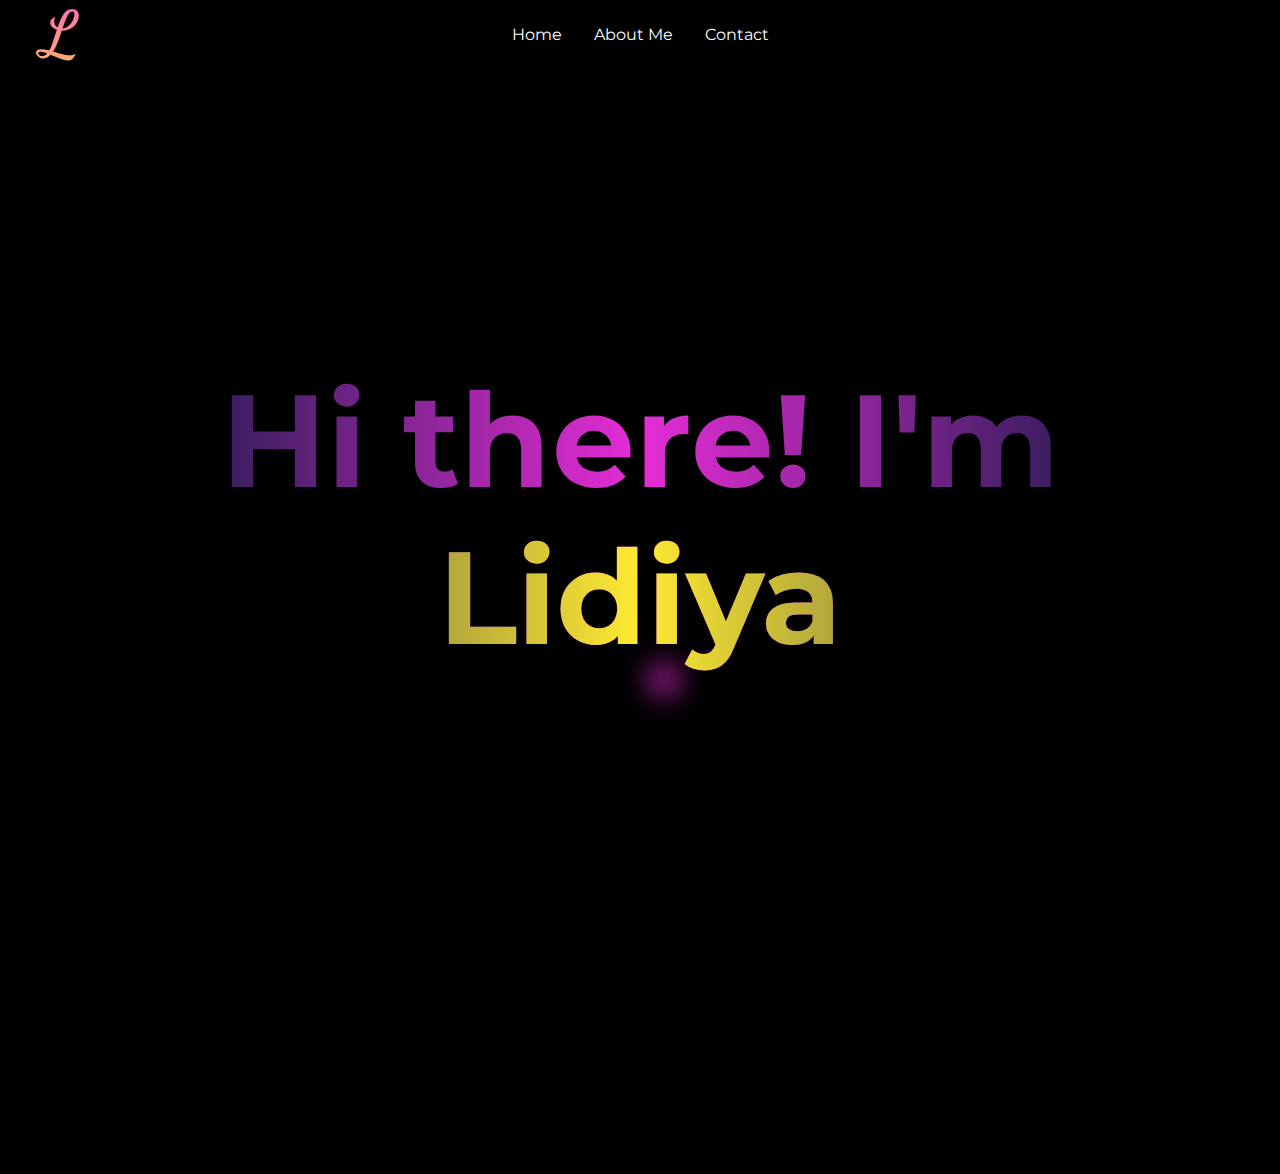
<file: page/index.html>
<!DOCTYPE html>
<html lang="en">
<head>
    <meta charset="UTF-8">
    <meta name="viewport" content="width=device-width, initial-scale=1.0">
    <link rel="preconnect" href="https://fonts.googleapis.com">
    <link rel="preconnect" href="https://fonts.gstatic.com" crossorigin>
    <link href="https://fonts.googleapis.com/css2?family=Dancing+Script:wght@400..700&family=Montserrat:ital,wght@0,100..900;1,100..900&family=Mystery+Quest&display=swap" rel="stylesheet">
    <link rel="stylesheet" href="../styles/style.css">
    <title>Lidiya MK</title>
</head>
<body>
    <!-- Content -->
    <header>
        <nav class="nav-container">
            <div class="part-one">
                <h1 class="logo">L</h1>
            </div>
            <div class="part-two">
                <ul class="nav-items">
                    <li class="links">Home</li>
                    <li class="links">About Me</li>
                    <li class="links">Contact</li>
                </ul>
            </div>
        </nav>
    </header>

    <!-- Bubbles container -->
    <div id="bubbles-container"></div>

    <!-- Main Content -->
    <main>
       <section>
        <div class="center-text">
            <h1>Hi there! I'm <br> <span>Lidiya</span></h1>
        </div>     
        
        <div class="svg-container">
            <svg width="1281" height="1306" viewBox="0 0 1281 1306" fill="none" xmlns="http://www.w3.org/2000/svg">
                <g filter="url(#filter0_f_0_17)">
                    <ellipse cx="640.5" cy="653" rx="140.5" ry="153" fill="#FFEA32"/>
                </g>
                <defs>
                    <filter id="filter0_f_0_17" x="0" y="0" width="1281" height="1306" filterUnits="userSpaceOnUse" color-interpolation-filters="sRGB">
                        <feFlood flood-opacity="0" result="BackgroundImageFix"/>
                        <feBlend mode="normal" in="SourceGraphic" in2="BackgroundImageFix" result="shape"/>
                        <feGaussianBlur stdDeviation="250" result="effect1_foregroundBlur_0_17"/>
                    </filter>
                </defs>
            </svg>
        </div>
        
       </section>
    </main>

    <footer></footer>

   
    <script src="../scripts/script.js"></script>
</body>
</html>
</file>
<file: styles/style.css>
body, html {
    margin: 0;
    padding: 0;
    width: 100%;
    height: 100vh;
    background-color: #000000;
    overflow-x: hidden;
    font-family: "Montserrat", sans-serif;
   
}

.nav-container {
    display: flex;
    justify-content: center;
    align-items: center;
    padding: 25px;
    width: 100%;
    box-sizing: border-box;
    position: relative;
}

.part-one {
    font-family: "Dancing Script", serif;
    font-size: 2rem;
    position: absolute;
    left: 35px;
    background: linear-gradient(to bottom, #FF32EE, #FFEA32);
    -webkit-background-clip: text;
    -webkit-text-fill-color: transparent;
}
.logo {
    padding-left: 5px;
}

.part-two {
    font-family: "Montserrat", serif;
    display: flex;
    justify-content: center;
    align-items: center;
}

.nav-items {
    list-style: none;
    padding: 0;
    margin: 0;
    display: flex;
    gap: 2em;
}

.links {
    font-size: 1rem;
    cursor: pointer;
    color: white;
}

main {
    display: flex;
    flex-direction: column;
    align-items: center;
    justify-content: center;
    text-align: center;
    position: relative;
}

section {
    display: flex;
    flex-direction: column;
    align-items: center;
    justify-content: center;
    min-height: 100vh;
    width: 100%;
    position: relative;
}

.center-text {
    font-family: "Montserrat", sans-serif;
    font-size: 4.1rem;
    font-weight: bolder;
    line-height: 1.2;
    text-align: center;
}

.main-button {
    border-radius: 30px;
    border: 1px solid #AFA43B;
    padding: 10px 20px;
    background: transparent;
    font-family: "Montserrat", sans-serif;
    color: #AFA43B;
    z-index: 3;
    position: relative;
    top: -70px;
}

.main-button2 {
    border-radius: 30px;
    border: 1px solid #AFA43B;
    padding: 10px 20px;
    background: transparent;
    color: #AFA43B;
    z-index: 3;
    top: -20px;
    text-decoration: none; 
    
  
}


@media (max-width: 1250px) {
    .main-button {
        top: -8px; 
    }
}

@media (max-width: 920px) {
    .main-button {
        top: -6px; 
    }
}

@media (max-width: 768px) {
    .main-button {
        top: -4px; 
    }
}

@media (max-width: 480px) {
    .main-button {
        top: 0; 
    }
}


.main-button:hover {
    border-color: #FFEA32;
    color: #FFEA32;
    cursor: pointer;
    transition-duration: 0.5s;
}

.main-button:active {
    border-color: #E62DD7;
    color: #E62DD7;
}


.main-button2:hover {
    border-color: #FFEA32;
    color: #FFEA32;
    cursor: pointer;
    transition-duration: 0.5s;
}

.main-button2:active {
    border-color: #E62DD7;
    color: #E62DD7;
}

@media (max-width: 1250px) {
    .center-text {
        font-size: 3rem;  
    }
    .main-button {
        top: -40; 
    }
}

@media (max-width: 920px) {
    .center-text {
        font-size: 2.5rem;  
    }
    .main-button {
        top: -25; 
    }
}

@media (max-width: 768px) {
    .center-text {
        font-size: 1.5rem;  
    }
    .main-button {
        top: 5; 
    }
}

@media (max-width: 480px) {
    .center-text {
        font-size: 1rem;  
    }
    .main-button {
        top: 45; 
    }
}

.center-text h1 {
    background: linear-gradient(to left, #391E5F, #E62DD7, #391E5F);
    -webkit-background-clip: text;
    color: transparent;
}

.center-text h1 span {
    background: linear-gradient(to left, #AFA43B, #FFEA32, #AFA43B);
    -webkit-background-clip: text;
    color: transparent;
}


.svg-container {
    position: absolute;
    top: 50%;
    left: 50%;
    transform: translate(-50%, -50%);
    z-index: -1; 
}




.bubble {
    position: absolute;
    animation: float 15s infinite ease-in-out;
    opacity: 0.8;
    z-index: 0;
}

@keyframes float {
    0% {
        transform: translate3d(0, 0, 0) scale(0.8);
        opacity: 0.5;
    }
    50% {
        transform: translate3d(var(--x), var(--y), 0) scale(1.1);
        opacity: 1;
    }
    100% {
        transform: translate3d(0, 0, 0) scale(0.8);
        opacity: 0.5;
    }
}



.new-content {
    width: 100%;
    padding: 50px 20px;
    color: white;
    text-align: center;
}


.new-content {
    width: 100%;
    padding: 50px 20px;
    color: white;
    display: flex;
    align-items: center;
    justify-content: center;
    text-align: left;
}

.content-wrapper {
    display: flex;
    align-items: center;
    justify-content: center;
    gap: 40px; 
}

.image-container img {
    width: 300px; 
    height: auto;
    border-radius: 10px;
    margin-top: 20px;
}

.text-container p {
    font-family: "Montserrat", sans-serif;
    font-weight: 200; 
    font-size: 30px;
    background: linear-gradient(to left, #FF32EE, #FFFFFF, #D4CEDC, #FFEA32);
    -webkit-background-clip: text;
    color: transparent;
    line-height: 1.5;
    max-width: 600px; 
    
}


.text-container h2 {
    font-family: "Montserrat", sans-serif;
    font-weight: 200; 
    font-size: 50px;
    background: linear-gradient(to left, #FF32EE, #FFFFFF, #D4CEDC, #FFEA32);
    -webkit-background-clip: text;
    color: transparent;
    line-height: 1.5;
    max-width: 600px; 
    
}


@media (max-width: 768px) {
    .new-content {
        flex-direction: column;
        text-align: center;
    }

    .content-wrapper {
        flex-direction: column;
        align-items: center;
        gap: 20px; 
    }

    .image-container img {
        width: 80%;
         
    }

    .text-container p {
        font-size: 25px;
        max-width: 90%;
    }
}


.skills-section {
    text-align: center;
    margin-top: 50px;
}

a{
    text-decoration: none;
    color: white;
}
.skills-title {
    font-size: 48px;
    font-weight: bold;
    color: #FFEA32;
}


.skills-container {
    display: grid;
    grid-template-columns: repeat(auto-fit, minmax(300px, 1fr)); 
    gap: 20px; 
    max-width: 80%;
    margin: 20px auto; 
}


.skill-card {
    padding: 20px;
    text-align: center;
    font-size: 20px;
    font-weight: bold;
    color: #FFEA32;
    background-color: rgba(255, 234, 50, 0.17); 
    border: 1px solid;
    border-image-source: linear-gradient(45deg, #FFEA32, #E62DD7);
    border-image-slice: 1;
    border-radius: 12px;
    transition: transform 0.3s ease-in-out;
}


.skill-card:hover {
    transform: scale(1.05);
}





.scroller {
  max-width: 1000px;
}

.scroller__inner {
  padding-block: 1rem;
  display: flex;
  flex-wrap: wrap;
  gap: 1rem;
}

.scroller[data-animated="true"] {
  overflow: hidden;
  -webkit-mask: linear-gradient(
    90deg,
    transparent,
    white 20%,
    white 80%,
    transparent
  );
  mask: linear-gradient(90deg, transparent, white 20%, white 80%, transparent);
}

.scroller[data-animated="true"] .scroller__inner {
  width: max-content;
  flex-wrap: nowrap;
  animation: scroll var(--_animation-duration, 40s)
    var(--_animation-direction, forwards) linear infinite;
}

.scroller[data-direction="right"] {
  --_animation-direction: reverse;
}

.scroller[data-direction="left"] {
  --_animation-direction: forwards;
}

.scroller[data-speed="fast"] {
  --_animation-duration: 20s;
}

.scroller[data-speed="slow"] {
  --_animation-duration: 60s;
}

@keyframes scroll {
  to {
    transform: translate(calc(-50% - 0.5rem));
  }
}



:root {
  --clr-neutral-100: hsl(0, 0%, 100%);
  --clr-primary-100: hsl(205, 15%, 58%);
  --clr-primary-400: hsl(215, 25%, 27%);
  --clr-primary-800: hsl(217, 33%, 17%);
  --clr-primary-900: hsl(218, 33%, 9%);
}

html {
  color-scheme: dark;
}



.tag-list {
  margin: 0;
  padding-inline: 0;
  list-style: none;
}

.tag-list li {
  padding: 1rem;
  background: var(--clr-primary-400);
  border-radius: 0.5rem;
  box-shadow: 0 0.5rem 1rem -0.25rem var(--clr-primary-900);
}


.skill-icon{
    height: 100px;
    object-fit: cover;
}

.tech-section-title{
    text-align: center;
    color: #E62DD7;
    font-size: 48px;
    font-weight: bold;
    margin-bottom: 40px;
}


.projects-section {
    text-align: center;
    margin-top: 50px;
    overflow-x: hidden;
}

.projects-title {
    font-size: 48px;
    font-weight: bold;
    color: #FFEA32;
}

.projects-container {
    display: grid;
    grid-template-columns: repeat(auto-fit, minmax(400px, 1fr));
    gap: 30px;
    max-width: 80%;
    margin: 20px auto;
    
}

.projects-container img {
    width: 100%;
    height: 300px;
    object-fit: cover;
    border: 1px solid;
    border-image-source: linear-gradient(45deg, #FFEA32, #E62DD7);
    border-image-slice: 1;
    transition: transform 0.3s ease-in-out;

}

.projects-container img:hover {
    transform: scale(1.05);
}

@media (max-width: 768px) {
    .projects-container {
        grid-template-columns: 1fr;
    }
}

.author{
    text-align: center;
    font-size: 27px;

}


.author{
    text-align: center;
   
}


.quote{
    text-align: center;
}



.learning-section {
    text-align: center;
    margin-top: 50px;
}

.learning-title {
    font-size: 48px;
    font-weight: bold;
    color: #FFEA32;
}

.learning-container {
    display: flex;
    justify-content: center;
    gap: 20px;
    flex-wrap: wrap;
    max-width: 80%;
    margin: 20px auto;
}

.learning-card {
    display: flex;
    flex-direction: column;
    align-items: center;
    background-color: rgba(255, 234, 50, 0.17);
    padding: 20px;
    border-radius: 12px;
    border: 1px solid;
    border-image-source: linear-gradient(45deg, #FFEA32, #E62DD7);
    border-image-slice: 1;
    width: 250px;
    transition: transform 0.3s ease-in-out;
}

.learning-card:hover {
    transform: scale(1.05);
}

.learning-icon {
    width: 100px;
    height: 100px;
    object-fit: cover;
    border-radius: 50%;
    margin-bottom: 10px;
}

.learning-text {
    font-size: 18px;
    font-weight: bold;
    color: #FFEA32;
}


.hobbies-section {
    text-align: center;
    margin-top: 50px;
}

.hobbies-title {
    font-size: 48px;
    font-weight: bold;
    color: #FFEA32;
}

.hobbies-container {
    display: flex;
    justify-content: center;
    gap: 20px;
    flex-wrap: wrap;
    max-width: 90%;
    margin: 20px auto;
}

.hobby-card {
    display: flex;
    flex-direction: column;
    align-items: center;
    width: 180px;
    transition: transform 0.3s ease-in-out;
}

.hobby-card:hover {
    transform: scale(1.05);
}

.hobby-image {
    width: 150px;
    height: 220px;
    object-fit: cover;
  
}


.projects-section {
    text-align: center;
    margin-top: 50px;
}

.projects-title {
    font-size: 48px;
    font-weight: bold;
    color: #FFEA32;
}



.project-card {
    position: relative;
    overflow: hidden;
   
    transition: transform 0.3s ease-in-out;
}



.project-card:hover {
    transform: scale(1.05);
}

.overlay {
    position: absolute;
    top: 0;
    left: 0;
    width: 100%;
    height: 100%;
    background: rgba(0, 0, 0, 0.7);
    color: white;
    display: flex;
    flex-direction: column;
    justify-content: center;
    align-items: center;
    text-align: center;
    opacity: 0;
    transition: opacity 0.3s ease-in-out;
    border: none;
}

.project-card:hover .overlay {
    opacity: 1;
}

.overlay h3 {
    font-size: 22px;
    font-weight: bold;
    margin-bottom: 10px;
    color: #FFEA32;
}

.overlay p {
    font-size: 16px;
    max-width: 80%;
}


footer {

    padding: 40px 0;
    text-align: center;
    color: white;
}

.new-content {
    max-width: 800px;
    margin: 0 auto;
}




.text-container3 p{
    text-align: center;
}
.social-icons {
    margin-top: 20px;
    display: flex;
    justify-content: center;
    align-items: center;
    gap: 15px;
    flex-wrap: wrap;
}

.social-icons a {
    display: inline-block;
    transition: transform 0.3s ease-in-out;
}

.social-icons a img {
    width: 40px;  /* Adjust size */
    height: 40px;
    object-fit: contain;
    transition: opacity 0.3s ease-in-out, transform 0.3s ease-in-out;
}

.social-icons a:hover img {
    opacity: 0.8;
    transform: scale(1.1);
}


.final{
    font-family: "Montserrat", sans-serif;
    font-weight: 200; 
    font-size: 50px;
    background: linear-gradient(to left, #FF32EE, #FFFFFF, #D4CEDC, #FFEA32);
    -webkit-background-clip: text;
    color: transparent;
    line-height: 1.5;
    max-width: 600px; 
}
</file>
